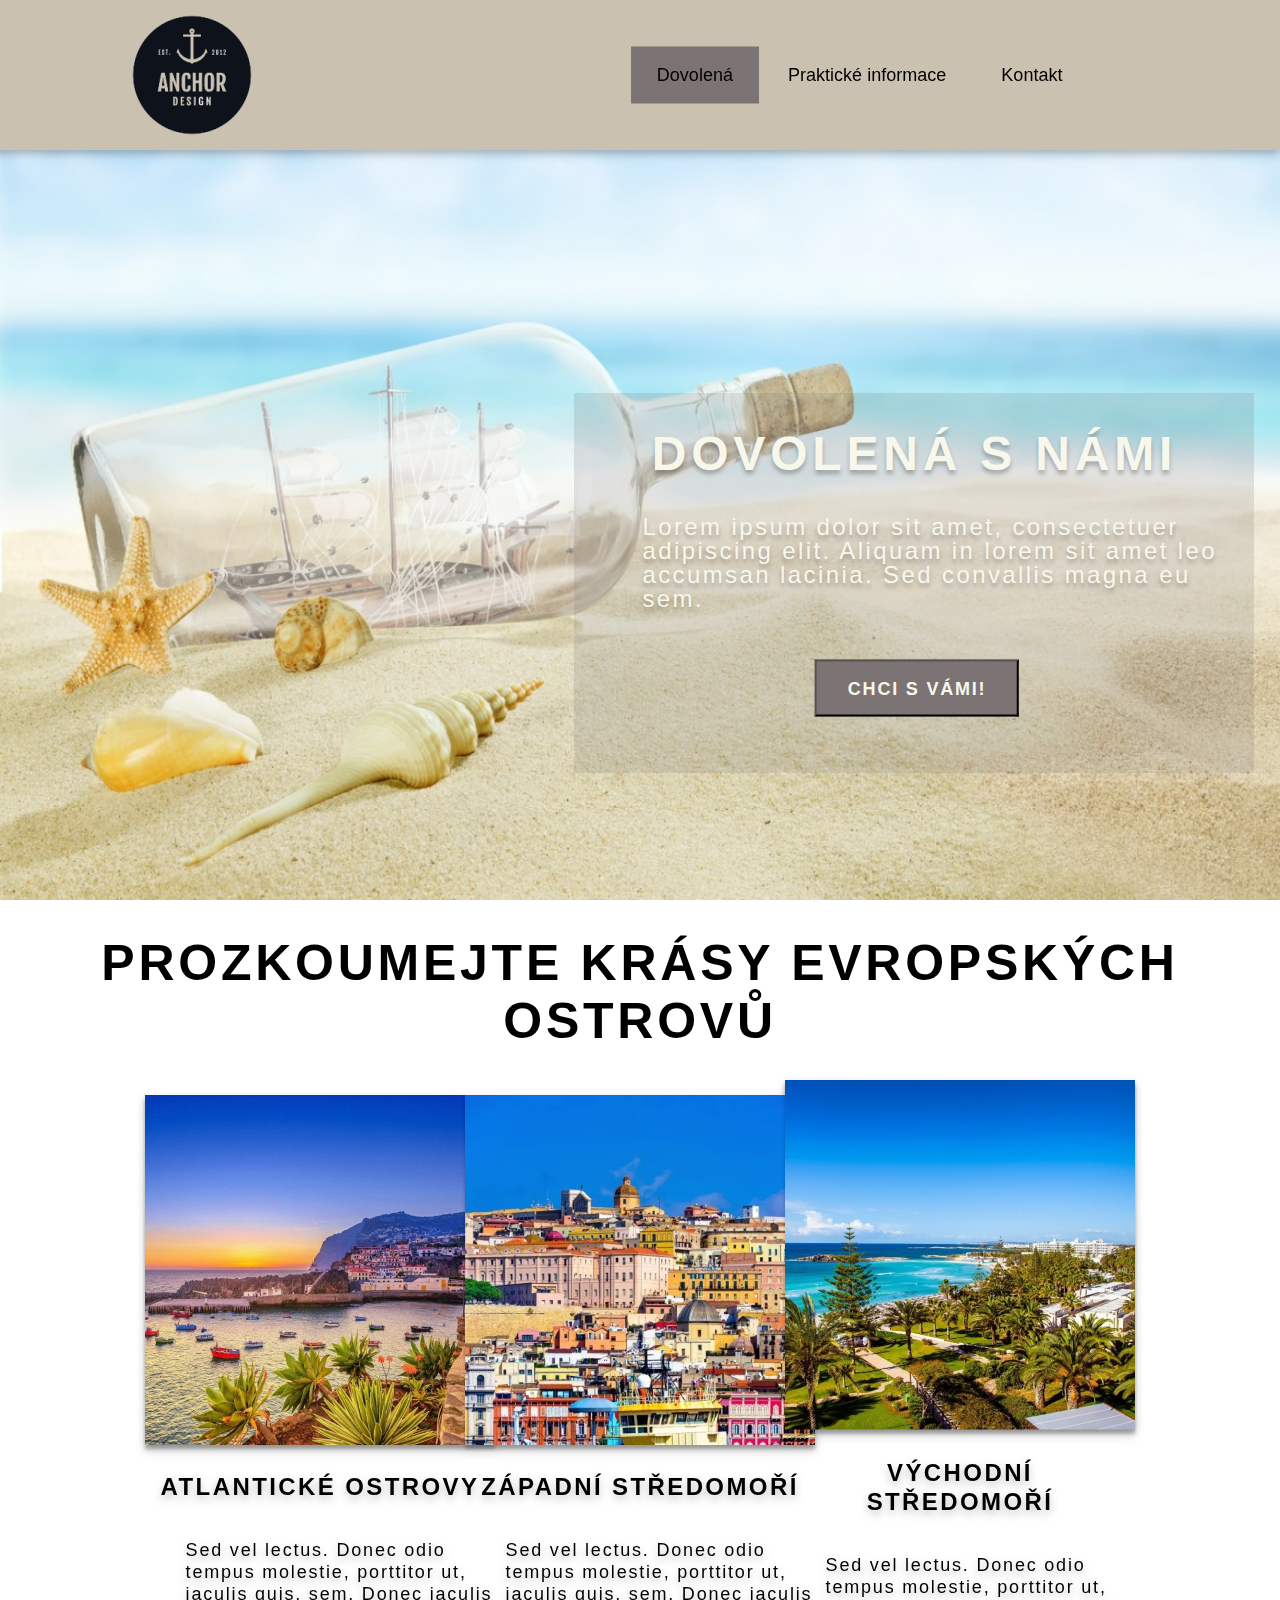
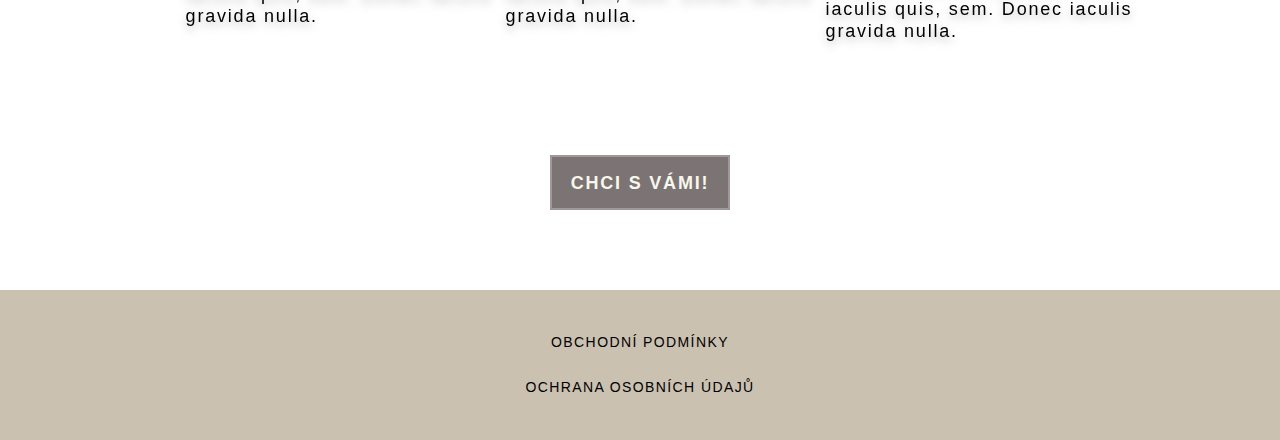
<file: wba figma/front-end/html/index.html>
<!DOCTYPE html>
<html lang="en">

<head>
    <meta charset="UTF-8">
    <meta http-equiv="X-UA-Compatible" content="IE=edge">
    <meta name="viewport" content="width=device-width, initial-scale=1.0">
    <title>Document</title>
    <link rel="stylesheet" href="../css/style.css">

</head>

<body>
    <nav class="navbar">
        <div class="logo">
            <img class="logo2" src="../../static/logo.png" alt="logo">
        </div>
        <img src="../../static/588a6507d06f6719692a2d15.png" class="burgerMenu" alt="">
        <div class="navbarButtonWrapper">
            <a href="../html/index.html">

                <button class="navbarButton" style="background-color: #7c7474;">
                    Dovolená
                </button>
            </a>
            <a href="../html/practical.html">

                <button class="navbarButton">

                    Praktické informace
                </button>
            </a>
            <a href="../html/contact.html">

                <button class="navbarButton">
                    Kontakt
                </button>
            </a>
        </div>
    </nav>
    <div class="homepageWrapper">
        <div class="firstPart">
            <div class="grayRectangle">
                <h1 class="grayRectangleBigText">Dovolená s námi</h1>
                <h2 class="grayRectangleSmallText">Lorem ipsum dolor sit amet, consectetuer adipiscing elit. Aliquam in
                    lorem sit amet leo accumsan lacinia. Sed convallis magna eu sem.</h2>
                <button class="grayRectangleButton">CHCI S VÁMI!</button>
            </div>
        </div>
        <div class="secondPart">
            <div class="topText">
                <h1>prozkoumejte krásy evropských ostrovů</h1>
            </div>
            <div class="threeShitsWrapper">
                <div class="island">
                    <img src="../../static/madeira.png" alt="">
                    <h2>Atlantické ostrovy</h2>
                    <p>Sed vel lectus. Donec odio tempus molestie, porttitor ut, iaculis quis, sem. Donec iaculis
                        gravida nulla.</p>
                </div>
                <div class="island">
                    <img src="../../static/sardinie.png" alt="">
                    <h2>západní středomoří</h2>
                    <p>Sed vel lectus. Donec odio tempus molestie, porttitor ut, iaculis quis, sem. Donec iaculis
                        gravida nulla.</p>

                </div>
                <div class="island">
                    <img src="../../static/kypr.png" alt="">
                    <h2>východní středomoří</h2>
                    <p>Sed vel lectus. Donec odio tempus molestie, porttitor ut, iaculis quis, sem. Donec iaculis
                        gravida nulla.</p>
                </div>
            </div>
            <button class="lastButton">
                chci s vámi!
            </button>
            <footer class="footer">
                <h4>
                    Obchodní podmínky
                </h4>
                <h4>

                    ochrana osobních údajů
                </h4>
            </footer>
        </div>
    </div>
</body>

</html>
</file>
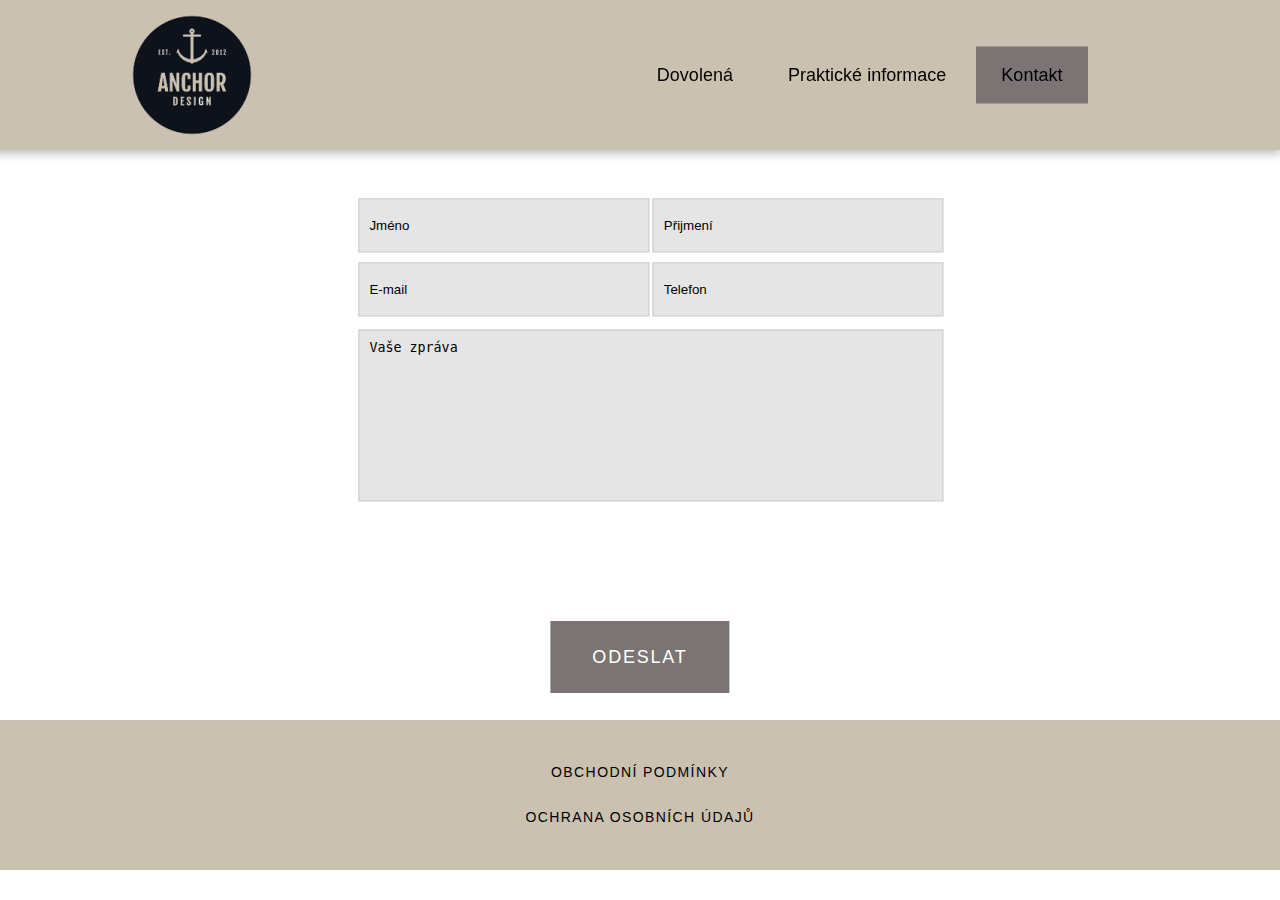
<file: wba figma/front-end/html/contact.html>
<!DOCTYPE html>
<html lang="en">

<head>
    <meta charset="UTF-8">
    <meta http-equiv="X-UA-Compatible" content="IE=edge">
    <meta name="viewport" content="width=device-width, initial-scale=1.0">
    <title>Document</title>
    <link rel="stylesheet" href="../css/contact.css">
</head>

<body>

    <nav class="navbar">
        <div class="logo">
            <img class="logo2" src="../../static/logo.png" alt="logo">
        </div>
        <img src="../../static/588a6507d06f6719692a2d15.png" class="burgerMenu" alt="">
        <div class="navbarButtonWrapper">
            <a href="../html/index.html">

                <button class="navbarButton">
                    Dovolená
                </button>
            </a>
            <a href="../html/practical.html">

                <button class="navbarButton">

                    Praktické informace
                </button>
            </a>
            <a href="../html/contact.html">

                <button class="navbarButton" style="background-color: #7c7474;">
                    Kontakt
                </button>
            </a>
        </div>
    </nav>
    <div class="nameInputWrapper">

        <div class="name-inputs">
            <input type="text" class="name-input" placeholder="Jméno">
            <input type="text" class="name-input" placeholder="Přijmení">
            <input type="text" class="name-input" placeholder="E-mail">
            <input type="text" class="name-input" placeholder="Telefon">

        </div>
        <div class="big-input">
            <textarea type="text" class="a" placeholder="Vaše zpráva"></textarea>
        </div>
    </div>
    <div class="send-button-wrapper">
        <button class="send-button">ODESLAT</button>
    </div>
    <footer class="footer">
        <h4>
            Obchodní podmínky
        </h4>
        <h4>

            ochrana osobních údajů
        </h4>
    </footer>


</body>

</html>
</file>
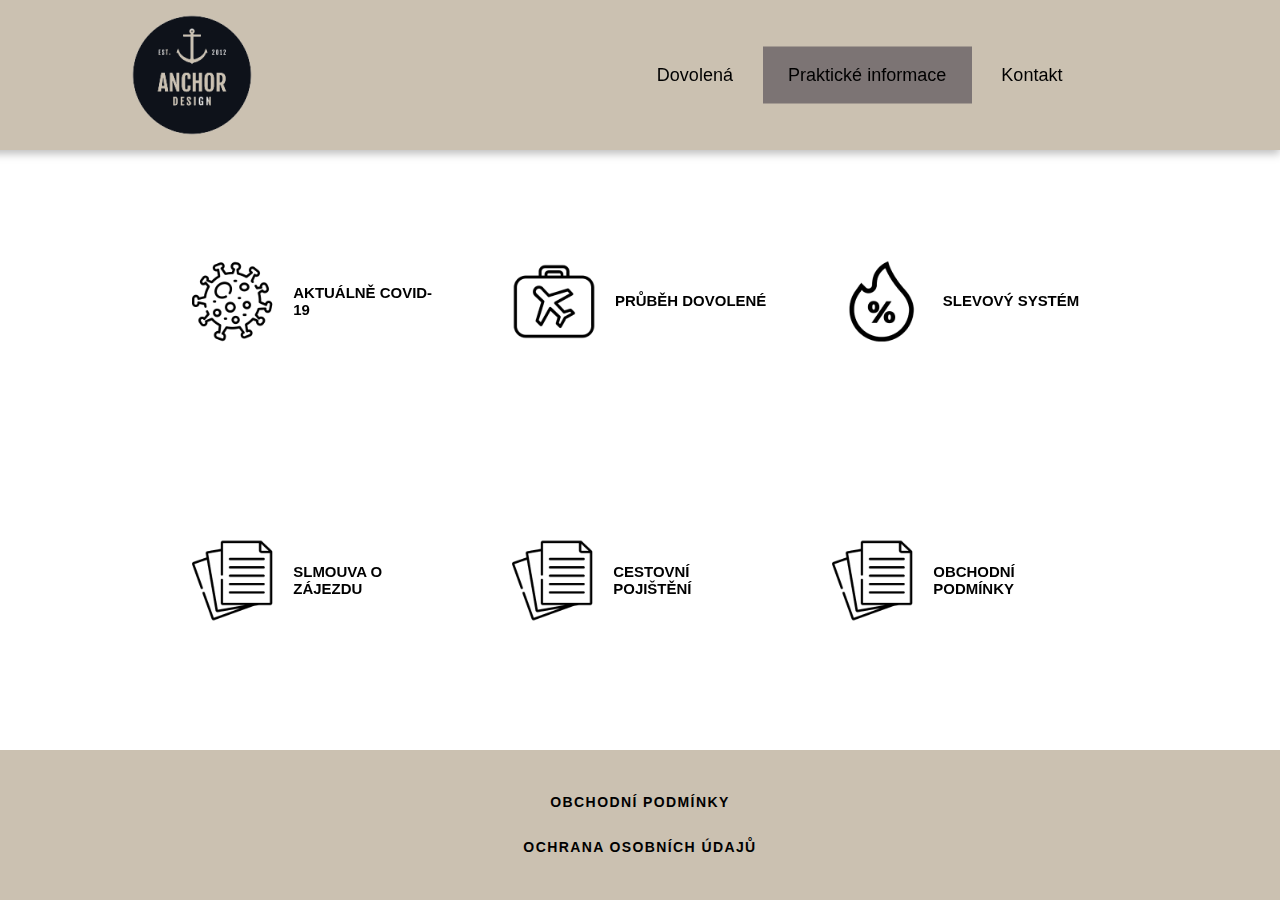
<file: wba figma/front-end/html/practical.html>
<!DOCTYPE html>
<html lang="en">

<head>
    <meta charset="UTF-8">
    <meta http-equiv="X-UA-Compatible" content="IE=edge">
    <meta name="viewport" content="width=device-width, initial-scale=1.0">
    <title>Document</title>
    <link rel="stylesheet" href="../css/practical.css">
</head>

<body>
    <nav class="navbar">
        <div class="logo">
            <img class="logo2" src="../../static/logo.png" alt="logo">
        </div>
        <img src="../../static/588a6507d06f6719692a2d15.png" class="burgerMenu" alt="">
        <div class="navbarButtonWrapper">
            <a href="../html/index.html">

                <button class="navbarButton">
                    Dovolená
                </button>
            </a>
            <a href="../html/practical.html">

                <button class="navbarButton" style="background-color: #7c7474;">
                    Praktické informace
                </button>
            </a>
            <a href="../html/contact.html">

                <button class="navbarButton">
                    Kontakt
                </button>
            </a>
        </div>
    </nav>
    <div class="info-wrapper">
        <div class="info">
            <img src="../../static/coronavirus.png" alt="">
            <h3>AKTUÁLNĚ COVID-19</h3>
        </div>
        <div class="info">
            <img src="../../static/luggage.png" alt="">
            <h3>PRŮBĚH DOVOLENÉ</h3>
        </div>
        <div class="info">
            <img src="../../static/sale.png" alt="">
            <h3>SLEVOVÝ SYSTÉM</h3>
        </div>
        <div class="info">
            <img src="../../static/doc 1.png" alt="">
            <h3>SLMOUVA O ZÁJEZDU</h3>
        </div>
        <div class="info">
            <img src="../../static/doc 1.png" alt="">
            <h3>CESTOVNÍ POJIŠTĚNÍ</h3>
        </div>
        <div class="info">
            <img src="../../static/doc 1.png" alt="">
            <h3>OBCHODNÍ PODMÍNKY</h3>
        </div>
    </div>



    <footer class="footer">
        <h4>
            Obchodní podmínky
        </h4>
        <h4>

            ochrana osobních údajů
        </h4>
    </footer>
</body>

</html>
</file>
<file: wba figma/front-end/css/style.css>
.navbar {
  position: absolute;
  max-width: 100vw;
  width: 100%;
  height: 150px;
  left: 0px;
  top: 0px;
  display: flex;
  flex-direction: row;
  justify-content: center;

  background-color: #cbc1b1;
  filter: drop-shadow(0px 4px 4px rgba(0, 0, 0, 0.25));
}

.logo {
  position: absolute;
  width: 100%;
  height: 100%;
  left: -35%;
  top: 0px;
  display: flex;
  flex-direction: row;
  justify-content: center;
  align-items: center;
  background-color: #cbc1b1;
}
.navbarButtonWrapper {
  position: absolute;
  right: 15vw;
  top: 50%;
  transform: translateY(-50%);
  max-width: fit-content;
  align-items: center;

  background-color: #cbc1b1;
}
.navbarButton {
  align-items: center;
  padding-left: 2vw;
  padding-right: 2vw;
  padding-top: 2vh;
  padding-bottom: 2vh;
  border: none;
  font-family: "Roboto", sans-serif;
  font-size: 18px;
  font-weight: 500;
  background-color: #cbc1b1;
  cursor: pointer;
}
a {
  text-decoration: none;
  display: hidden;
}
.navbarButton:hover {
  background-color: #7c7474;
}
.firstPart {
  position: absolute;
  left: 0;
  top: 0;
  max-width: 100vw;
  width: 100%;
  height: 100vh;
  background-image: url("../../static/heroimage.png");
  background-size: 100% 100%;

  z-index: -1;
}

.grayRectangle {
  position: absolute;
  right: 2vw;
  top: calc(27vh + 150px);
  width: 680px;
  height: 380px;

  background-color: #7c747430;
}
.grayRectangleBigText {
  font-family: "Lucida Sans", "Lucida Sans Regular", "Lucida Grande",
    "Lucida Sans Unicode", Geneva, Verdana, sans-serif;
  font-style: normal;
  font-weight: 700;
  font-size: 48px;
  line-height: 58px;

  text-align: center;
  letter-spacing: 0.1em;
  text-transform: uppercase;

  color: #f8f7ec;

  text-shadow: 0px 4px 4px rgba(0, 0, 0, 0.25);
}
.homepageWrapper {
  max-width: 100vw;
  height: 100vh;
}
.grayRectangleSmallText {
  font-style: normal;
  font-weight: 500;
  font-size: 24px;
  line-height: 24px;
  /* or 100% */
  margin-left: 10%;
  margin-right: 5%;
  align-items: center;
  letter-spacing: 0.1em;

  color: #f8f7ec;
  font-family: "Lucida Sans", "Lucida Sans Regular", "Lucida Grande",
    "Lucida Sans Unicode", Geneva, Verdana, sans-serif;
  text-shadow: 0px 4px 4px rgba(0, 0, 0, 0.25);
}
.grayRectangleButton {
  cursor: pointer;
  font-family: "Lucida Sans", "Lucida Sans Regular", "Lucida Grande",
    "Lucida Sans Unicode", Geneva, Verdana, sans-serif;
  font-style: normal;
  font-weight: 600;
  font-size: 18px;
  line-height: 22px;
  height: 15%;
  cursor: pointer;
  transform: translate(118%, 50%);
  width: 30%;
  align-items: center;
  text-align: center;
  letter-spacing: 0.1em;
  text-transform: uppercase;

  color: #f8f7ec;
  background-color: #7c7474;
}
.topText {
  font-family: "Franklin Gothic Medium", "Arial Narrow", Arial, sans-serif;
  position: absolute;
  top: 0;
  font-weight: 700;
  font-size: 25px;

  display: flex;
  align-items: center;
  text-align: center;
  letter-spacing: 0.15em;
  text-transform: uppercase;

  color: #000000;
}
.secondPart {
  position: absolute;
  display: flex;
  justify-content: center;
  left: 0;
  top: 100vh;
  max-width: 100vw;
  width: 100%;
  height: 100vh;
}
.threeShitsWrapper {
  position: absolute;
  top: 20vh;
  display: flex;
  justify-content: space-evenly;
  align-items: center;

  filter: drop-shadow(0px 4px 4px rgba(0, 0, 0, 0.25));
}
.island h2 {
  font-family: "Franklin Gothic Medium", "Arial Narrow", Arial, sans-serif;
  font-style: normal;
  font-weight: 700;
  font-size: 24px;
  line-height: 29px;
  display: flex;
  align-items: center;
  justify-content: center;
  text-align: center;
  letter-spacing: 0.1em;
  text-transform: uppercase;
}

.island {
  max-width: 25vw;
  display: flex;
  justify-content: center;
  align-items: center;
  flex-direction: column;
}

.island p {
  font-family: "Franklin Gothic Medium", "Arial Narrow", Arial, sans-serif;
  transform: translateX(8%);

  font-style: normal;
  font-weight: 300;
  font-size: 18px;
  line-height: 22px;
  display: flex;
  justify-content: center;
  align-items: center;
  letter-spacing: 0.1em;
}
.burgerMenu {
  display: none;
}
.lastButton {
  font-family: "Lucida Sans", "Lucida Sans Regular", "Lucida Grande",
    "Lucida Sans Unicode", Geneva, Verdana, sans-serif;
  font-style: normal;
  font-weight: 600;
  font-size: 18px;
  line-height: 22px;
  letter-spacing: 0.1em;
  color: #f8f7ec;
  width: 180px;
  top: 95vh;

  height: 55px;
  cursor: pointer;
  display: flex;
  align-items: center;
  text-align: center;
  position: absolute;
  justify-content: center;
  text-transform: uppercase;
  border: 2px solid #a19999;

  background-color: #7c7474;
}

.footer {
  top: 110vh;
  height: 150px;
  max-width: 100vw;
  width: 100%;
  display: flex;
  align-items: center;
  text-align: center;
  justify-content: center;
  flex-direction: column;
  position: absolute;
  background-color: #cbc1b1;
}

.footer h4 {
  font-family: "Lucida Sans", "Lucida Sans Regular", "Lucida Grande",
    "Lucida Sans Unicode", Geneva, Verdana, sans-serif;
  font-style: normal;
  font-weight: 500;
  font-size: 14px;
  line-height: 50%;
  /* or 19px */

  letter-spacing: 0.1em;
  text-transform: uppercase;
}

::-webkit-scrollbar-track {
  background-color: black;
}

/* Set the styles for the scrollbar thumb */
::-webkit-scrollbar-thumb {
  background-color: darkgray;
  height: 50px;
}

/* Set the styles for the scrollbar thumb on hover */
::-webkit-scrollbar-thumb:hover {
  background-color: rgb(122, 121, 121);
}

/* Hide the scrollbar buttons */
::-webkit-scrollbar-button {
  display: none;
}

/* Set the width and height of the scrollbar thumb */
::-webkit-scrollbar {
  width: 10px;
  height: 5px;
}
@media only screen and (max-width: 590px) {
  .navbar {
    position: absolute;
    max-width: 100vw;
    width: 100vw;
    height: 80px;
    left: 0px;
    top: 0px;
    display: flex;
    flex-direction: row;
    justify-content: center;

    background-color: #cbc1b1;
    filter: drop-shadow(0px 2px 2px rgba(0, 0, 0, 0.25));
  }
  .logo2 {
    position: absolute;
    height: 100%;
    left: 35vw;
    z-index: 4;
    top: 0px;
    display: flex;
    flex-direction: row;
    justify-content: center;
    align-items: center;

    background-color: #cbc1b1;
  }
  .navbarButtonWrapper {
    position: absolute;
    right: 30vw;
    top: 50%;
    transform: translateY(-50%);
    max-width: fit-content;
    align-items: center;
    display: flex;
    flex-direction: column;
    background-color: #cbc1b1;
    display: none;
  }
  .burgerMenu {
    display: flex;
    position: absolute;
    right: 4vh;
    top: 50%;
    transform: translateY(-50%);
    width: 5vw;
    height: 5vw;
    align-items: center;
    display: flex;
    flex-direction: column;
    background-color: #cbc1b1;
    cursor: pointer;
  }
  .firstPart {
    position: absolute;
    left: 0;
    top: 0;
    max-width: 100vw;
    width: 100%;
    height: 100vh;
    background-image: none;
    z-index: -1;
    display: flex;
    flex-direction: column;
    justify-content: center;
  }
  .grayRectangle {
    position: absolute;
    top: 20vh;
    max-width: 90vw;
    max-height: 25vh;
    left: -40%;
    transform: translateX(50%);
    background-color: #7c7474;
  }
  .grayRectangleBigText {
    font-family: "Lucida Sans", "Lucida Sans Regular", "Lucida Grande",
      "Lucida Sans Unicode", Geneva, Verdana, sans-serif;
    font-style: normal;
    font-weight: 700;
    font-size: 17px;
    line-height: 26px;

    text-align: center;
    letter-spacing: 0.1em;
    text-transform: uppercase;

    color: #f8f7ec;

    text-shadow: 0px 4px 4px rgba(0, 0, 0, 0.25);
  }
  .homepageWrapper {
    max-width: 100vw;
    height: 100vh;
  }
  .grayRectangleSmallText {
    font-style: normal;
    font-weight: 500;
    font-size: 12px;
    line-height: 12px;
    /* or 100% */
    margin-left: 10%;
    margin-right: 5%;
    align-items: center;
    letter-spacing: 0.1em;

    color: #f8f7ec;
    font-family: "Lucida Sans", "Lucida Sans Regular", "Lucida Grande",
      "Lucida Sans Unicode", Geneva, Verdana, sans-serif;
    text-shadow: 0px 4px 4px rgba(0, 0, 0, 0.25);
  }
  .grayRectangleButton {
    font-family: "Lucida Sans", "Lucida Sans Regular", "Lucida Grande",
      "Lucida Sans Unicode", Geneva, Verdana, sans-serif;
    font-style: normal;
    font-weight: 600;
    font-size: 18px;
    line-height: 22px;
    height: 20%;
    width: 50vw;
    left: 0;
    cursor: pointer;

    align-items: center;
    text-align: center;
    letter-spacing: 0.1em;
    text-transform: uppercase;
    position: absolute;
    top: 18vh;
    transform: translateX(20vw);
    background-color: rgb(190, 183, 173);
    color: #f8f7ec;
  }
  ::-webkit-scrollbar {
    width: 0px;
    display: none;
  }
  .topText {
    font-family: "Franklin Gothic Medium", "Arial Narrow", Arial, sans-serif;
    position: absolute;
    top: 0;
    font-weight: 700;
    font-size: 13px;

    display: flex;
    align-items: center;
    text-align: center;
    letter-spacing: 0.1em;
    text-transform: uppercase;

    color: #000000;
  }
  .secondPart {
    position: absolute;
    display: flex;
    justify-content: center;
    left: 0;
    top: 50vh;
    max-width: 100vw;
    width: 100%;
    height: 100vh;
  }
  .threeShitsWrapper {
    position: absolute;
    top: 20vh;
    left: 10vw;
    display: flex;
    justify-content: space-evenly;
    align-items: center;
    flex-direction: column;
    gap: 2vh;
    filter: drop-shadow(0px 4px 4px rgba(0, 0, 0, 0.25));
  }
  .island h2 {
    font-family: "Franklin Gothic Medium", "Arial Narrow", Arial, sans-serif;
    font-style: normal;
    font-weight: 700;
    font-size: 12px;
    line-height: 29px;
    display: flex;
    align-items: center;
    justify-content: center;
    text-align: center;
    letter-spacing: 0.1em;
    width: 50vw;
    transform: translate(38vw, -6vh);
    text-transform: uppercase;
    position: absolute;
  }

  .island {
    max-width: 25vw;
    display: flex;
    justify-content: center;
    align-items: center;
    flex-direction: row;
  }
  .island img {
    max-width: 30vw;
  }

  .island p {
    font-family: "Franklin Gothic Medium", "Arial Narrow", Arial, sans-serif;
    transform: translateX(8%);
    position: absolute;
    width: 50vw;
    right: -50vw;
    transform: translate(7vw, 1vh);
    font-style: normal;
    font-weight: 300;
    font-size: 11px;
    line-height: 22px;
    display: flex;
    justify-content: center;
    align-items: center;
    letter-spacing: 0.1em;
  }
  .lastButton {
    font-family: "Lucida Sans", "Lucida Sans Regular", "Lucida Grande",
      "Lucida Sans Unicode", Geneva, Verdana, sans-serif;
    font-style: normal;
    font-weight: 600;
    font-size: 18px;
    line-height: 15px;
    letter-spacing: 0.1em;
    color: #f8f7ec;
    width: 180px;
    top: 75vh;

    height: 55px;
    cursor: pointer;
    display: flex;
    align-items: center;
    text-align: center;
    position: absolute;
    justify-content: center;
    text-transform: uppercase;
    border: 2px solid #a19999;

    background-color: #7c7474;
  }

  .footer {
    top: 90vh;
    height: 80px;
    max-width: 100vw;
    width: 100%;
    display: flex;
    align-items: center;
    text-align: center;
    justify-content: center;
    flex-direction: column;
    position: absolute;
    background-color: #cbc1b1;
  }

  .footer h4 {
    font-family: "Lucida Sans", "Lucida Sans Regular", "Lucida Grande",
      "Lucida Sans Unicode", Geneva, Verdana, sans-serif;
    font-style: normal;
    font-weight: 500;
    font-size: 12px;
    line-height: 0;
    /* or 19px */

    letter-spacing: 0.1em;
    text-transform: uppercase;
  }
}
</file>
<file: wba figma/front-end/css/contact.css>
.navbar {
  position: absolute;
  max-width: 100vw;
  width: 100%;
  height: 150px;
  left: 0px;
  top: 0px;
  display: flex;
  flex-direction: row;
  justify-content: center;

  background-color: #cbc1b1;
  filter: drop-shadow(0px 4px 4px rgba(0, 0, 0, 0.25));
}

.logo {
  position: absolute;
  width: 100%;
  height: 100%;
  left: -35%;
  top: 0px;
  display: flex;
  flex-direction: row;
  justify-content: center;
  align-items: center;
  background-color: #cbc1b1;
}
.navbarButtonWrapper {
  position: absolute;
  right: 15vw;
  top: 50%;
  transform: translateY(-50%);
  max-width: fit-content;
  align-items: center;

  background-color: #cbc1b1;
}
a {
  text-decoration: none;
  display: hidden;
}
.navbarButton {
  align-items: center;
  padding-left: 2vw;
  padding-right: 2vw;
  padding-top: 2vh;
  padding-bottom: 2vh;
  border: none;
  font-family: "Roboto", sans-serif;
  font-size: 18px;
  font-weight: 500;
  background-color: #cbc1b1;
  cursor: pointer;
}
.navbarButton:hover {
  background-color: #7c7474;
}
.name-inputs {
  display: grid;
  grid-template-columns: 21vw 21vw;
  grid-template-rows: 6vh 6vh;
  row-gap: 10px;

  column-gap: 2vw;
}

.name-input {
  width: 21vw;

  background-color: #7c747430;

  padding: 10px;
  border: 1px solid #ccc;
}

.name-input::placeholder {
  color: black;
  opacity: 1;
}

.big-input textarea {
  background-color: #7c747430;
  width: 100%;
  padding: 10px;
  border: 1px solid #ccc;
  margin-top: 1vw;

  resize: none;
  height: 150px;
}
.nameInputWrapper {
  position: absolute;
  top: 5vh;
  width: 44vw;
  left: 50%;
  transform: translate(-50%, 50%);
}
.a::placeholder {
  color: black;
  opacity: 1;
}

.send-button-wrapper {
  position: absolute;
  top: 65vh;
  left: 50%;
  transform: translate(-50%, 50%);
}
.send-button {
  width: 14vw;
  height: 8vh;
  background-color: #7c7474;
  border: none;
  color: white;
  font-family: "Franklin Gothic Medium", "Arial Narrow", Arial, sans-serif;
  letter-spacing: 0.1em;

  font-size: 18px;
  font-weight: 300;
  cursor: pointer;
}
.footer {
  top: 80vh;
  height: 150px;
  max-width: 100vw;
  width: 100%;
  left: 0;
  display: flex;
  align-items: center;
  text-align: center;
  justify-content: center;
  flex-direction: column;
  position: absolute;
  background-color: #cbc1b1;
}

.footer h4 {
  font-family: "Lucida Sans", "Lucida Sans Regular", "Lucida Grande",
    "Lucida Sans Unicode", Geneva, Verdana, sans-serif;
  font-style: normal;
  font-weight: 500;
  font-size: 14px;
  line-height: 50%;
  /* or 19px */

  letter-spacing: 0.1em;
  text-transform: uppercase;
}
@media only screen and (max-width: 590px) {
  .navbar {
    position: absolute;
    max-width: 100vw;
    width: 100vw;
    height: 80px;
    left: 0px;
    top: 0px;
    display: flex;
    flex-direction: row;
    justify-content: center;

    background-color: #cbc1b1;
    filter: drop-shadow(0px 2px 2px rgba(0, 0, 0, 0.25));
  }
  .logo2 {
    position: absolute;
    height: 100%;
    left: 35vw;
    z-index: 4;
    top: 0px;
    display: flex;
    flex-direction: row;
    justify-content: center;
    align-items: center;

    background-color: #cbc1b1;
  }
  .navbarButtonWrapper {
    position: absolute;
    right: 30vw;
    top: 50%;
    transform: translateY(-50%);
    max-width: fit-content;
    align-items: center;
    display: flex;
    flex-direction: column;
    background-color: #cbc1b1;
    display: none;
  }
  .burgerMenu {
    display: flex;
    position: absolute;
    right: 4vh;
    top: 50%;
    transform: translateY(-50%);
    width: 5vw;
    height: 5vw;
    align-items: center;
    display: flex;
    flex-direction: column;
    background-color: #cbc1b1;
    cursor: pointer;
  }
  .name-inputs {
    display: grid;
    grid-template-columns: 50vw;
    grid-template-rows: 6vh 6vh 6vh 6vh;
    row-gap: 10px;

    column-gap: 2vw;
  }
  .name-input {
    width: 50vw;

    background-color: #7c747430;

    padding: 10px;
    border: 1px solid #ccc;
  }

  .name-input::placeholder {
    color: black;
    opacity: 1;
  }

  .big-input textarea {
    background-color: #7c747430;
    width: 50vw;
    padding: 10px;
    border: 1px solid #ccc;
    margin-top: 3vw;

    resize: none;
    height: 150px;
  }
  .nameInputWrapper {
    position: absolute;
    top: -5vh;
    left: 45vw;
  }
  .a::placeholder {
    color: black;
    opacity: 1;
  }

  .send-button-wrapper {
    position: absolute;
    top: 75vh;
    left: 50%;
    transform: translate(-50%, 50%);
  }
  .send-button {
    width: 50vw;
    height: 8vh;
    background-color: #7c7474;
    border: none;
    color: white;
    font-family: "Franklin Gothic Medium", "Arial Narrow", Arial, sans-serif;
    letter-spacing: 0.1em;

    font-size: 18px;
    font-weight: 300;
    cursor: pointer;
  }
  .footer {
    top: 90vh;
    height: 80px;
    max-width: 100vw;
    width: 100%;
    display: flex;
    align-items: center;
    text-align: center;
    justify-content: center;
    flex-direction: column;
    position: absolute;
    background-color: #cbc1b1;
  }

  .footer h4 {
    font-family: "Lucida Sans", "Lucida Sans Regular", "Lucida Grande",
      "Lucida Sans Unicode", Geneva, Verdana, sans-serif;
    font-style: normal;
    font-weight: 500;
    font-size: 12px;
    line-height: 0;
    /* or 19px */

    letter-spacing: 0.1em;
    text-transform: uppercase;
  }
}
</file>
<file: wba figma/front-end/css/practical.css>
.navbar {
  position: absolute;
  max-width: 100vw;
  width: 100%;
  height: 150px;
  left: 0px;
  top: 0px;
  display: flex;
  flex-direction: row;
  justify-content: center;

  background-color: #cbc1b1;
  filter: drop-shadow(0px 4px 4px rgba(0, 0, 0, 0.25));
}

.logo {
  position: absolute;
  width: 100%;
  height: 100%;
  left: -35%;
  top: 0px;
  display: flex;
  flex-direction: row;
  justify-content: center;
  align-items: center;
  background-color: #cbc1b1;
}
.navbarButtonWrapper {
  position: absolute;
  right: 15vw;
  top: 50%;
  transform: translateY(-50%);
  max-width: fit-content;
  align-items: center;

  background-color: #cbc1b1;
}
a {
  text-decoration: none;
  display: hidden;
}
.navbarButton {
  align-items: center;
  padding-left: 2vw;
  padding-right: 2vw;
  padding-top: 2vh;
  padding-bottom: 2vh;
  border: none;
  font-family: "Roboto", sans-serif;
  font-size: 18px;
  font-weight: 500;
  background-color: #cbc1b1;
  cursor: pointer;
}
.navbarButton:hover {
  background-color: #7c7474;
}
.footer {
  top: calc(100vh - 150px);
  height: 150px;
  max-width: 100vw;
  width: 100%;
  display: flex;
  align-items: center;
  text-align: center;
  justify-content: center;
  flex-direction: column;
  position: absolute;
  background-color: #cbc1b1;
  left: 0;
}

.footer h4 {
  font-family: "Lucida Sans", "Lucida Sans Regular", "Lucida Grande",
    "Lucida Sans Unicode", Geneva, Verdana, sans-serif;
  font-style: normal;
  font-weight: 600;
  font-size: 14px;
  line-height: 50%;
  /* or 19px */

  letter-spacing: 0.1em;
  text-transform: uppercase;
}
.info-wrapper {
  display: grid;
  position: absolute;

  transform: translate(-50%, -50%);
  left: 50vw;
  top: 47vh;
  grid-template-columns: 25vw 25vw 25vw;
  row-gap: 25vh;
  grid-template-rows: 6vh 6vh;
}
.info {
  cursor: pointer;
  scale: 0.8;
  font-family: "Roboto", sans-serif;
  display: flex;
  flex-direction: row;
  width: 1/3vw;
  height: 10vh;
  align-items: center;
  justify-content: center;
  gap: 2vw;
}
@media only screen and (max-width: 590px) {
  .navbar {
    position: absolute;
    max-width: 100vw;
    width: 100vw;
    height: 80px;
    left: 0px;
    top: 0px;
    display: flex;
    flex-direction: row;
    justify-content: center;

    background-color: #cbc1b1;
    filter: drop-shadow(0px 2px 2px rgba(0, 0, 0, 0.25));
  }
  .logo2 {
    position: absolute;
    height: 100%;
    left: 35vw;
    z-index: 4;
    top: 0px;
    display: flex;
    flex-direction: row;
    justify-content: center;
    align-items: center;

    background-color: #cbc1b1;
  }
  .navbarButtonWrapper {
    position: absolute;
    right: 30vw;
    top: 50%;
    transform: translateY(-50%);
    max-width: fit-content;
    align-items: center;
    display: flex;
    flex-direction: column;
    background-color: #cbc1b1;
    display: none;
  }
  .burgerMenu {
    display: flex;
    position: absolute;
    right: 4vh;
    top: 50%;
    transform: translateY(-50%);
    width: 5vw;
    height: 5vw;
    align-items: center;
    display: flex;
    flex-direction: column;
    background-color: #cbc1b1;
    cursor: pointer;
  }
  .footer {
    top: 90vh;
    height: 80px;
    max-width: 100vw;
    width: 100%;
    display: flex;
    align-items: center;
    text-align: center;
    justify-content: center;
    flex-direction: column;
    position: absolute;
    background-color: #cbc1b1;
  }

  .footer h4 {
    font-family: "Lucida Sans", "Lucida Sans Regular", "Lucida Grande",
      "Lucida Sans Unicode", Geneva, Verdana, sans-serif;
    font-style: normal;
    font-weight: 500;
    font-size: 12px;
    line-height: 0;
    /* or 19px */

    letter-spacing: 0.1em;
    text-transform: uppercase;
  }
  .info-wrapper {
    display: grid;
    position: absolute;

    transform: translate(-50%, -50%);
    left: 50vw;
    top: 47vh;
    grid-template-columns: 75vw;
    row-gap: 6vh;
    grid-template-rows: repeat(6, 6vh);
  }
  .info {
    cursor: pointer;
    scale: 0.65;
    font-family: "Roboto", sans-serif;
    display: flex;
    flex-direction: row;
    width: 80vw;
    height: 10vh;
    align-items: center;
    justify-content: center;
    gap: 2vw;
  }
}
</file>
